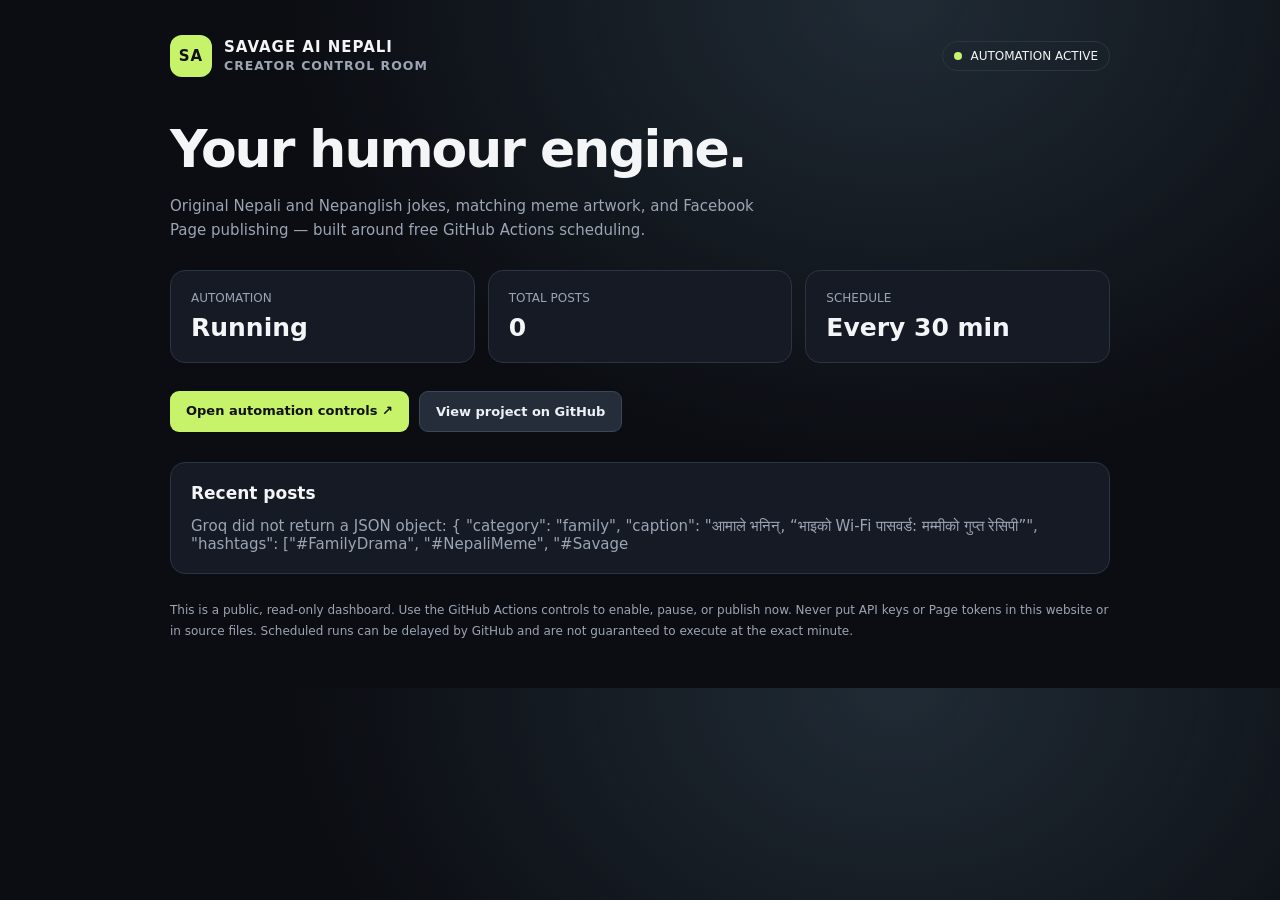
<file: docs/index.html>
<!doctype html>
<html lang="en">
<head>
<meta charset="utf-8">
<meta name="viewport" content="width=device-width,initial-scale=1">
<title>Savage AI Nepali · Dashboard</title>
<style>
:root{color-scheme:dark;--bg:#0b0d12;--panel:#151a24;--line:#2b3442;--text:#f4f5f7;--muted:#9ba5b4;--lime:#c7f36b}
*{box-sizing:border-box}body{margin:0;background:radial-gradient(ellipse at 70% 0,#202b35 0,transparent 48%),var(--bg);color:var(--text);font:15px system-ui,sans-serif}.wrap{max-width:980px;margin:auto;padding:35px 20px}.head{display:flex;align-items:center;justify-content:space-between;gap:20px}.brand{display:flex;align-items:center;gap:12px;font-weight:800;letter-spacing:1px}.logo{width:42px;height:42px;border-radius:12px;background:var(--lime);color:#111;display:grid;place-items:center}.muted{color:var(--muted)}h1{font-size:clamp(30px,6vw,52px);letter-spacing:-2px;margin:42px 0 8px}.sub{color:var(--muted);max-width:600px;line-height:1.6}.grid{display:grid;grid-template-columns:repeat(3,1fr);gap:13px;margin:28px 0}.card{background:var(--panel);border:1px solid var(--line);border-radius:15px;padding:20px}.k{color:var(--muted);font-size:12px}.v{font-size:25px;font-weight:750;margin-top:8px}.status{display:inline-flex;align-items:center;gap:8px;border:1px solid var(--line);border-radius:30px;padding:7px 11px;font-size:12px}.dot{width:8px;height:8px;border-radius:50%;background:#8b94a3}.on .dot{background:var(--lime)}.actions{display:flex;flex-wrap:wrap;gap:10px;margin:20px 0 30px}.btn{display:inline-block;text-decoration:none;border-radius:9px;padding:12px 16px;background:var(--lime);color:#111;font-weight:750;font-size:13px}.btn.secondary{background:#252d3a;color:#edf1f6;border:1px solid #3b4656}.post{padding:16px 0;border-top:1px solid var(--line)}.post b{display:block;margin-bottom:7px}.post small{color:var(--muted)}.note{font-size:12px;color:var(--muted);line-height:1.7;margin-top:26px}@media(max-width:650px){.grid{grid-template-columns:1fr}.head{align-items:flex-start;flex-direction:column}}
</style>
</head>
<body><main class="wrap">
<header class="head"><div class="brand"><span class="logo">SA</span><span>SAVAGE AI NEPALI<br><small class="muted">CREATOR CONTROL ROOM</small></span></div><span class="status" id="state"><i class="dot"></i><span>Loading status…</span></span></header>
<h1>Your humour engine.</h1><p class="sub">Original Nepali and Nepanglish jokes, matching meme artwork, and Facebook Page publishing — built around free GitHub Actions scheduling.</p>
<section class="grid">
<div class="card"><div class="k">AUTOMATION</div><div class="v" id="enabled">Loading</div></div>
<div class="card"><div class="k">TOTAL POSTS</div><div class="v" id="total">—</div></div>
<div class="card"><div class="k">SCHEDULE</div><div class="v" id="interval">Every 30 min</div></div>
</section>
<div class="actions"><a class="btn" href="https://github.com/Mahesh-max-98/savage-ai-nepali/actions/workflows/auto-post.yml">Open automation controls ↗</a><a class="btn secondary" href="https://github.com/Mahesh-max-98/savage-ai-nepali">View project on GitHub</a></div>
<section class="card"><h2 style="font-size:17px;margin-top:0">Recent posts</h2><div id="posts" class="muted">Loading history…</div></section>
<p class="note">This is a public, read-only dashboard. Use the GitHub Actions controls to enable, pause, or publish now. Never put API keys or Page tokens in this website or in source files. Scheduled runs can be delayed by GitHub and are not guaranteed to execute at the exact minute.</p>
</main>
<script>
fetch('./status.json?'+Date.now()).then(r=>r.json()).then(s=>{
const enabled=!!s.enabled;document.getElementById('enabled').textContent=enabled?'Running':'Paused';document.getElementById('total').textContent=s.published_total??0;document.getElementById('interval').textContent='Every '+(s.interval_minutes||30)+' min';
const badge=document.getElementById('state');badge.className='status '+(enabled?'on':'');badge.innerHTML='<i class="dot"></i><span>'+(enabled?'AUTOMATION ACTIVE':'AUTOMATION PAUSED')+'</span>';
const posts=document.getElementById('posts');if(!s.recent_posts||!s.recent_posts.length){posts.textContent=s.last_error||'No posts published yet.';return;}posts.innerHTML=s.recent_posts.map(p=>'<article class="post"><b>'+escapeHtml(p.caption||'')+'</b><small>'+escapeHtml(p.category||'')+' · '+escapeHtml(p.published_at||'')+'</small></article>').join('');
}).catch(()=>document.getElementById('posts').textContent='Status is not available yet.');
function escapeHtml(v){return String(v).replace(/[&<>"']/g,c=>({'&':'&amp;','<':'&lt;','>':'&gt;','"':'&quot;',"'":'&#39;'}[c]));}
</script></body></html>
</file>
